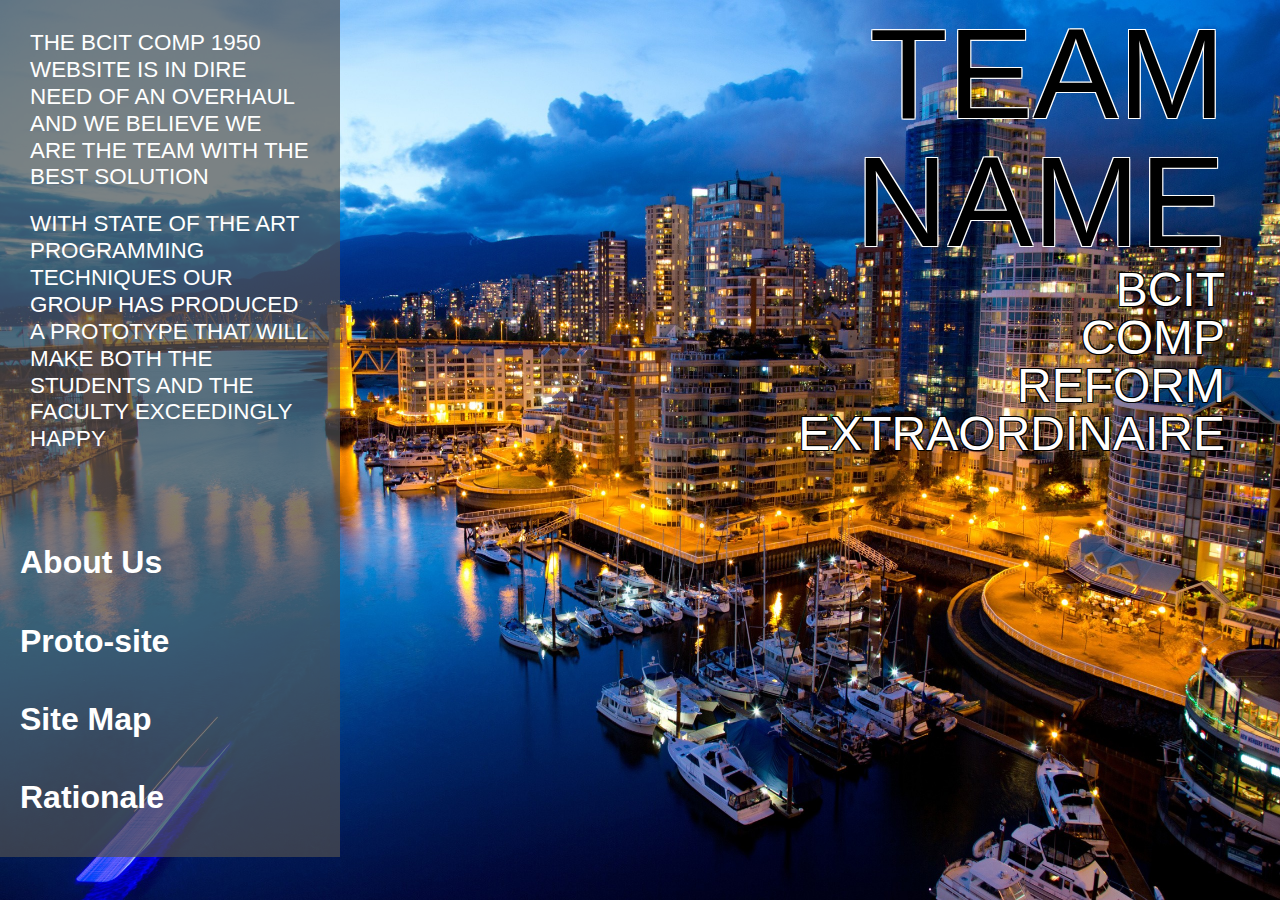
<file: index.html>
<!DOCTYPE html>
<html>

<head>
	<title>BCIT Comp 1950 Site Redesign Meta Site Introduction</title>
	
	<meta charset="utf-8" >
	<meta name="description" content="A group of BCIT Comp 1950 students who are proposing an alternative site design for the BCIT Comp 1950 lecture notes.  Introduction page." >
	
	<link rel="stylesheet" href="css/eric_meyers_reset.css" >
	<link rel="stylesheet" href="css/titlepage.css" media="screen" >
	<!--[if lt IE 9]>
		<script src="html5shiv-master/dist/html5shiv-printshiv.js"></script>
	<![endif]-->	
</head>

<body>
	<main>
	
		<article id="column_1">
			<p>THE BCIT COMP 1950 WEBSITE IS IN DIRE NEED OF AN OVERHAUL AND WE BELIEVE
			WE ARE THE TEAM WITH THE BEST SOLUTION</p>
			<p>WITH STATE OF THE ART PROGRAMMING TECHNIQUES OUR GROUP HAS PRODUCED A PROTOTYPE
			THAT WILL MAKE BOTH THE STUDENTS AND THE FACULTY EXCEEDINGLY HAPPY</p>
		</article>
	
		<article id="column_2">
			<h1>TEAM</h1>
			<h1>NAME</h1>

			<h2>BCIT</h2>
			<h2>COMP</h2>
			<h2>REFORM</h2>
			<h2>EXTRAORDINAIRE</h2>		
		</article>

	</main>
	
	<nav>
	
		<ul>
			<li><a href="about_us.html">About Us</a></li>
			<li><a href="protosite/index.html">Proto-site</a></li>
			<li><a href="sitemap/index.html">Site Map</a></li>
			<li><a href="rationale.html">Rationale</a></li>
		</ul>
	
	</nav>
	
</body>

</html>
</file>
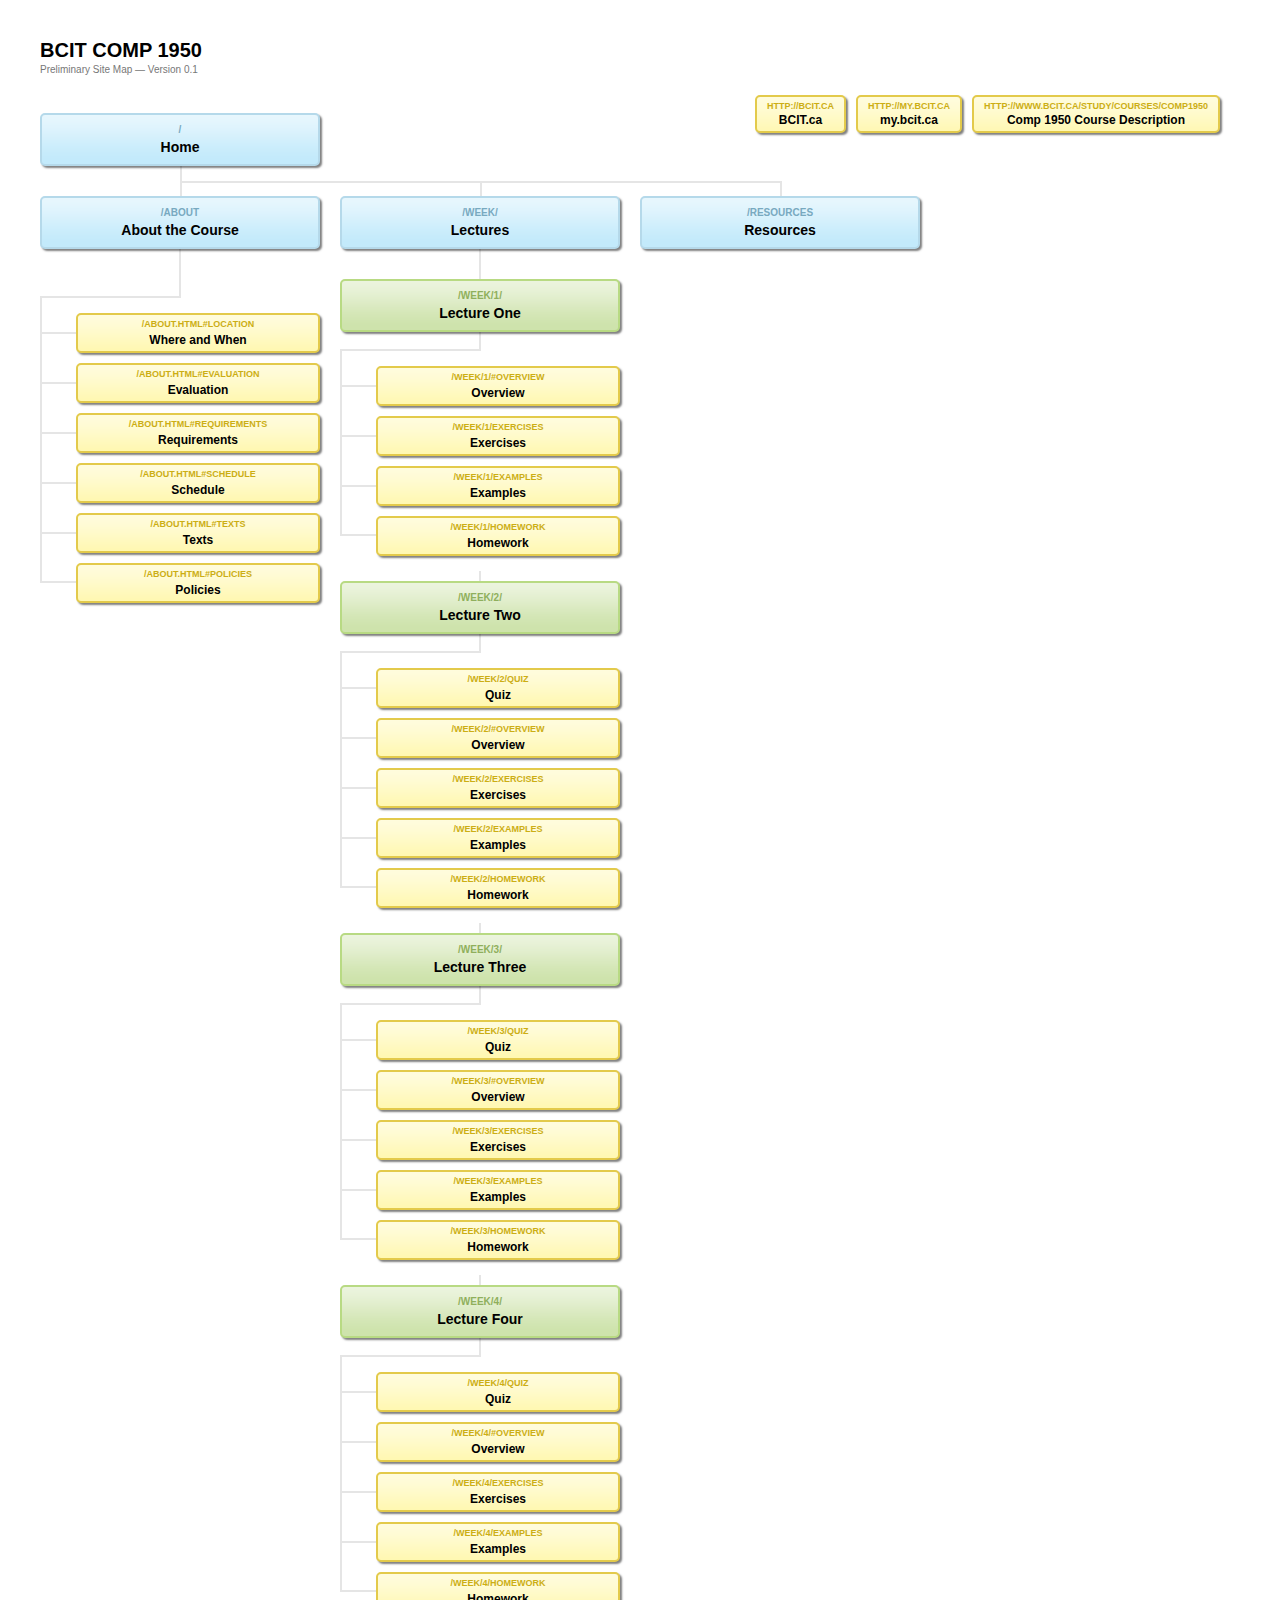
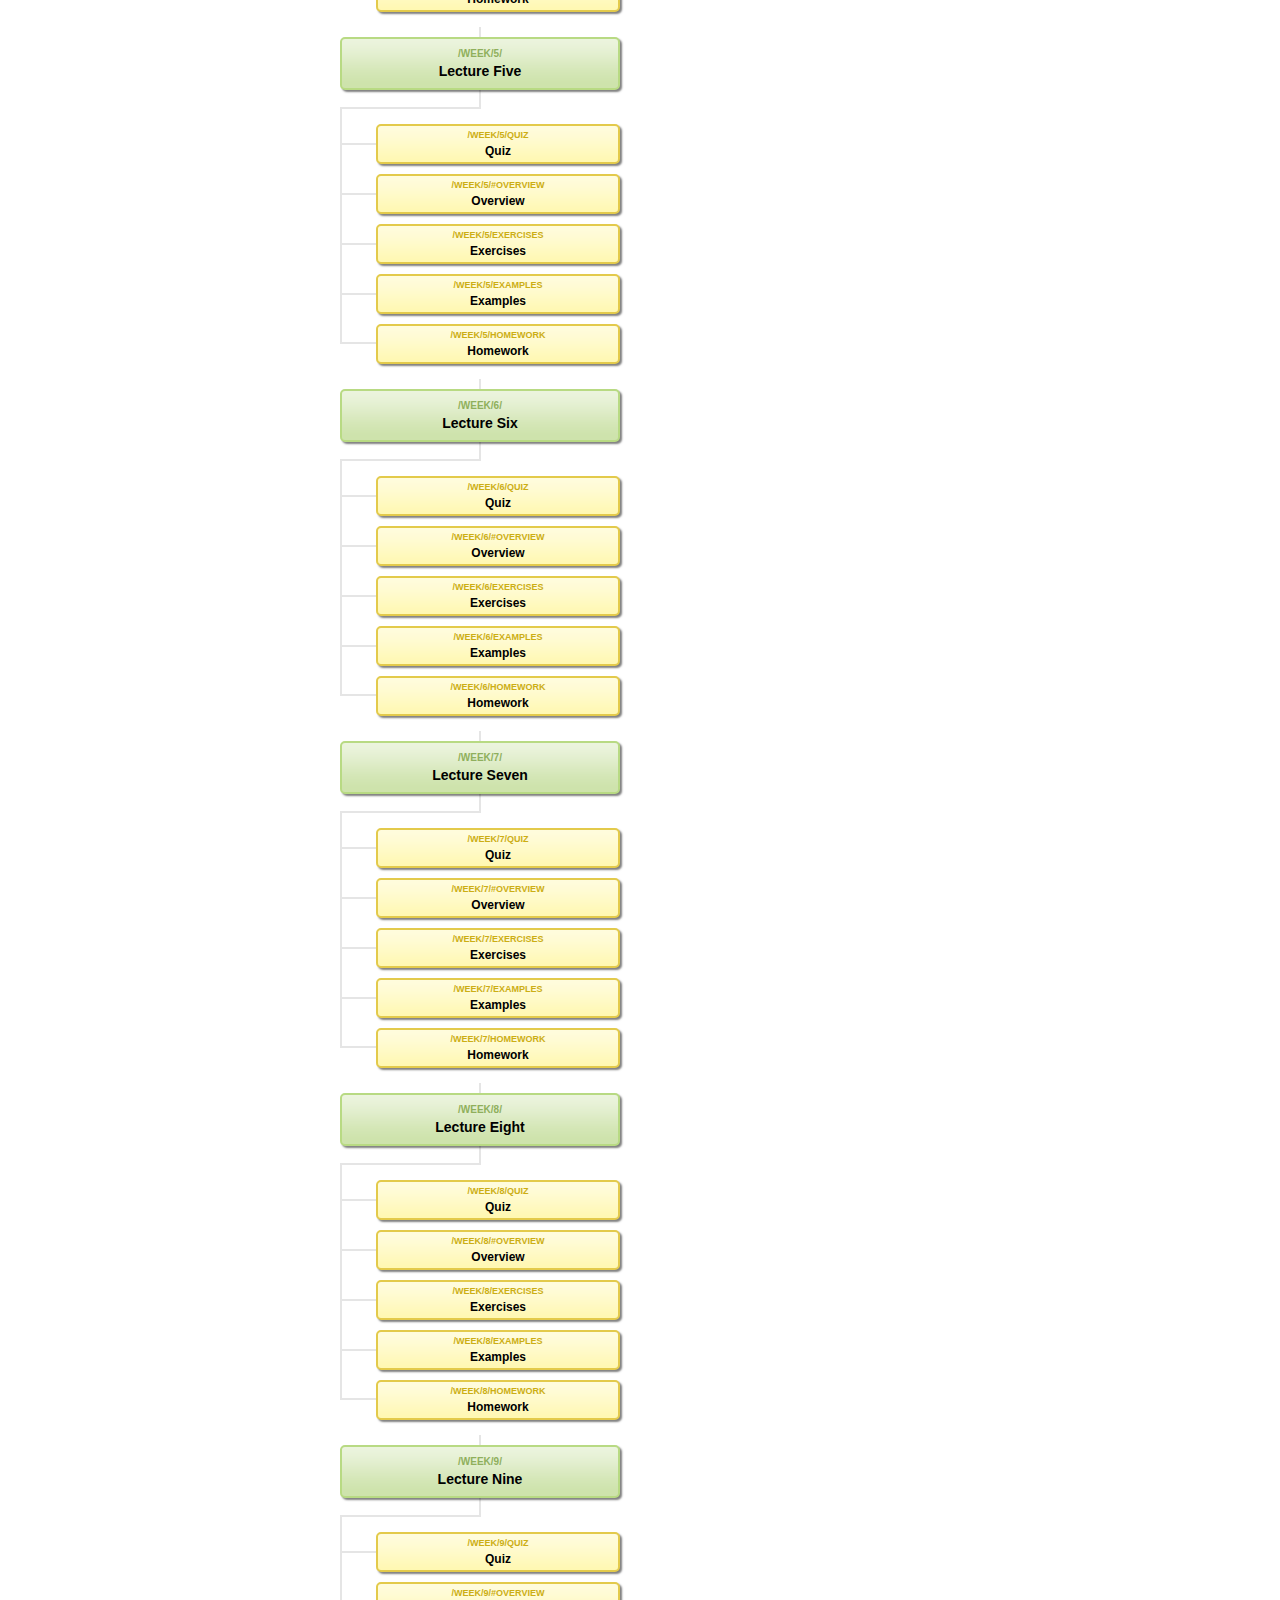
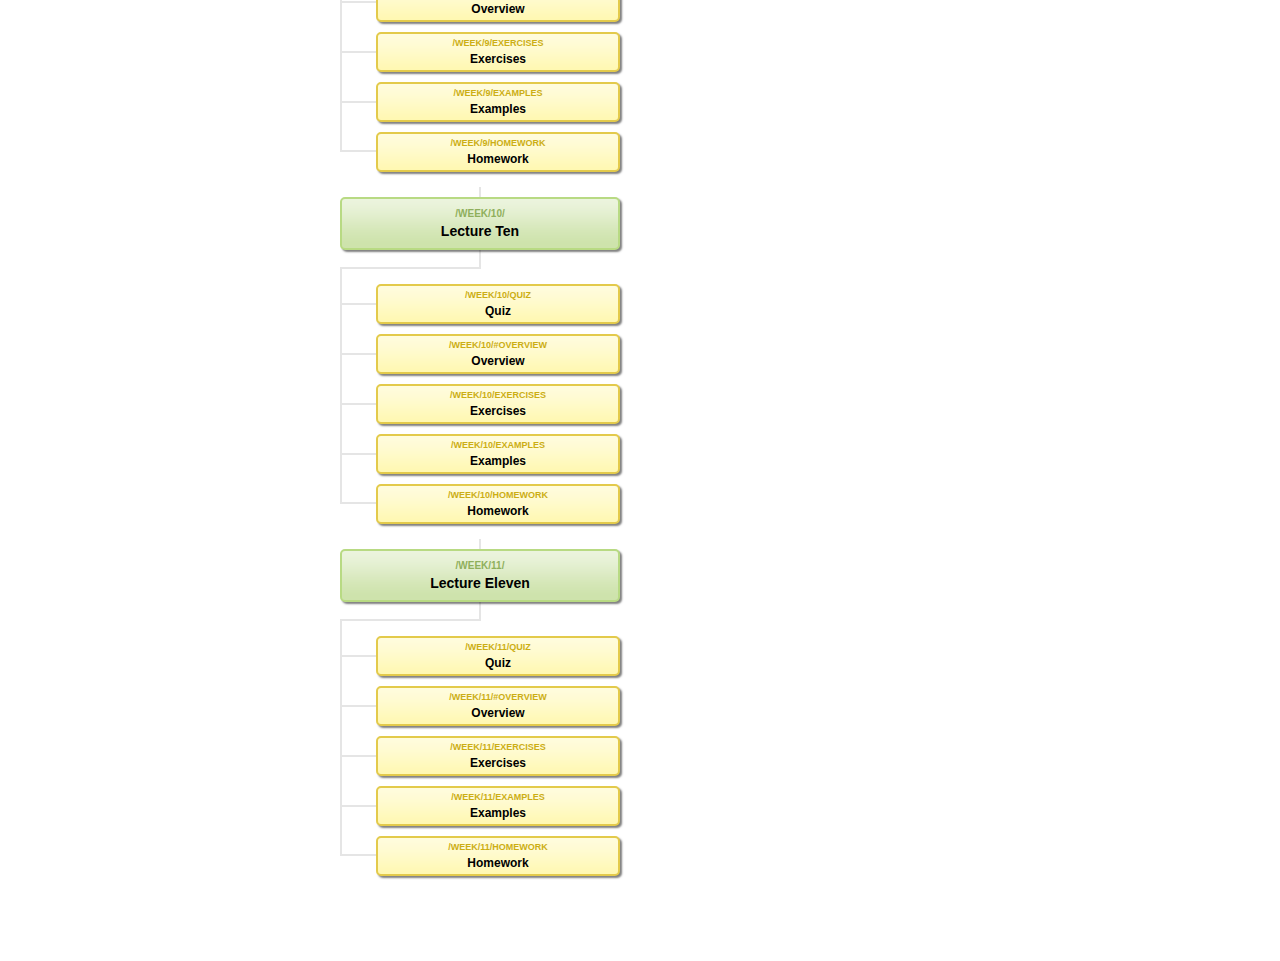
<file: sitemap/index.html>
<!DOCTYPE html PUBLIC "-//W3C//DTD XHTML 1.0 Strict//EN"
	"http://www.w3.org/TR/xhtml1/DTD/xhtml1-strict.dtd">

<html xmlns="http://www.w3.org/1999/xhtml" xml:lang="en" lang="en">
<head>
	<meta http-equiv="Content-Type" content="text/html; charset=utf-8"/>
	<meta name="author" content="Thomas Machin" />
	<title>Comp 1950 Redesign Sitemap - Ver 1.0</title>
	<link rel="stylesheet" type="text/css" media="screen, print" href="slickmap.css" />
</head>

<body>

	<div class="sitemap">
		
		<h1>BCIT Comp 1950</h1>
		<h2>Preliminary Site Map &mdash; Version 0.1</h2>
	
		<ul id="utilityNav">
			<li><a href="http://bcit.ca">BCIT.ca</a></li>
			<li><a href="http://my.bcit.ca">my.bcit.ca</a></li>
			<li><a href="http://www.bcit.ca/study/courses/comp1950">Comp 1950 Course Description</a></li>
		</ul>

		<ul id="primaryNav" class="col4">
			<li id="home"><a href="/">Home</a></li>
			<li><a href="/about">About the Course</a>
				<ul>
				<li>
					<ul>
						<li><a href="/about.html#location">Where and When</a></li>
						<li><a href="/about.html#evaluation">Evaluation</a></li>
						<li><a href="/about.html#requirements">Requirements</a></li>
						<li><a href="/about.html#schedule">Schedule</a></li>
						<li><a href="/about.html#texts">Texts</a></li>
						<li><a href="/about.html#policies">Policies</a></li>						
					</ul>
				</li>
				</ul>				
			</li>
			<li><a href="/week/">Lectures</a>
				<ul>
					<li><a href="/week/1/">Lecture One</a>
						<ul>
							<li><a href="/week/1/#overview">Overview</a></li>
							<li><a href="/week/1/exercises">Exercises</a></li>
							<li><a href="/week/1/examples">Examples</a></li>
							<li><a href="/week/1/homework">Homework</a></li>
						</ul>
					</li>
					<li><a href="/week/2/">Lecture Two</a>
						<ul>
							<li><a href="/week/2/quiz">Quiz</a></li>
							<li><a href="/week/2/#overview">Overview</a></li>
							<li><a href="/week/2/exercises">Exercises</a></li>
							<li><a href="/week/2/examples">Examples</a></li>
							<li><a href="/week/2/homework">Homework</a></li>
							
						</ul>
					</li>
					<li><a href="/week/3/">Lecture Three</a>
						<ul>
							<li><a href="/week/3/quiz">Quiz</a></li>
							<li><a href="/week/3/#overview">Overview</a></li>
							<li><a href="/week/3/exercises">Exercises</a></li>
							<li><a href="/week/3/examples">Examples</a></li>
							<li><a href="/week/3/homework">Homework</a></li>
						</ul>
					</li>
					<li><a href="/week/4/">Lecture Four</a>
						<ul>
							<li><a href="/week/4/quiz">Quiz</a></li>
							<li><a href="/week/4/#overview">Overview</a></li>
							<li><a href="/week/4/exercises">Exercises</a></li>
							<li><a href="/week/4/examples">Examples</a></li>
							<li><a href="/week/4/homework">Homework</a></li>
						</ul>
					</li>
					<li><a href="/week/5/">Lecture Five</a>
						<ul>
							<li><a href="/week/5/quiz">Quiz</a></li>
							<li><a href="/week/5/#overview">Overview</a></li>
							<li><a href="/week/5/exercises">Exercises</a></li>
							<li><a href="/week/5/examples">Examples</a></li>
							<li><a href="/week/5/homework">Homework</a></li>
						</ul>
					</li>
					<li><a href="/week/6/">Lecture Six</a>
						<ul>
							<li><a href="/week/6/quiz">Quiz</a></li>
							<li><a href="/week/6/#overview">Overview</a></li>
							<li><a href="/week/6/exercises">Exercises</a></li>
							<li><a href="/week/6/examples">Examples</a></li>
							<li><a href="/week/6/homework">Homework</a></li>
						</ul>
					</li>
					<li><a href="/week/7/">Lecture Seven</a>
						<ul>
							<li><a href="/week/7/quiz">Quiz</a></li>
							<li><a href="/week/7/#overview">Overview</a></li>
							<li><a href="/week/7/exercises">Exercises</a></li>
							<li><a href="/week/7/examples">Examples</a></li>
							<li><a href="/week/7/homework">Homework</a></li>
						</ul>
					</li>
					<li><a href="/week/8/">Lecture Eight</a>
						<ul>
							<li><a href="/week/8/quiz">Quiz</a></li>
							<li><a href="/week/8/#overview">Overview</a></li>
							<li><a href="/week/8/exercises">Exercises</a></li>
							<li><a href="/week/8/examples">Examples</a></li>
							<li><a href="/week/8/homework">Homework</a></li>
						</ul>
					</li>
					<li><a href="/week/9/">Lecture Nine</a>
						<ul>
							<li><a href="/week/9/quiz">Quiz</a></li>
							<li><a href="/week/9/#overview">Overview</a></li>
							<li><a href="/week/9/exercises">Exercises</a></li>
							<li><a href="/week/9/examples">Examples</a></li>
							<li><a href="/week/9/homework">Homework</a></li>
						</ul>
					</li>
					<li><a href="/week/10/">Lecture Ten</a>
						<ul>
							<li><a href="/week/10/quiz">Quiz</a></li>
							<li><a href="/week/10/#overview">Overview</a></li>
							<li><a href="/week/10/exercises">Exercises</a></li>
							<li><a href="/week/10/examples">Examples</a></li>
							<li><a href="/week/10/homework">Homework</a></li>
						</ul>
					</li>
					<li><a href="/week/11/">Lecture Eleven</a>	
						<ul>
							<li><a href="/week/11/quiz">Quiz</a></li>
							<li><a href="/week/11/#overview">Overview</a></li>
							<li><a href="/week/11/exercises">Exercises</a></li>
							<li><a href="/week/11/examples">Examples</a></li>
							<li><a href="/week/11/homework">Homework</a></li>
						</ul>
					</li>
				</ul>
			</li>
			
			<li><a href="/resources">Resources</a>
				
			</li>	
		</ul>

	</div>
	
</body>

</html>
</file>
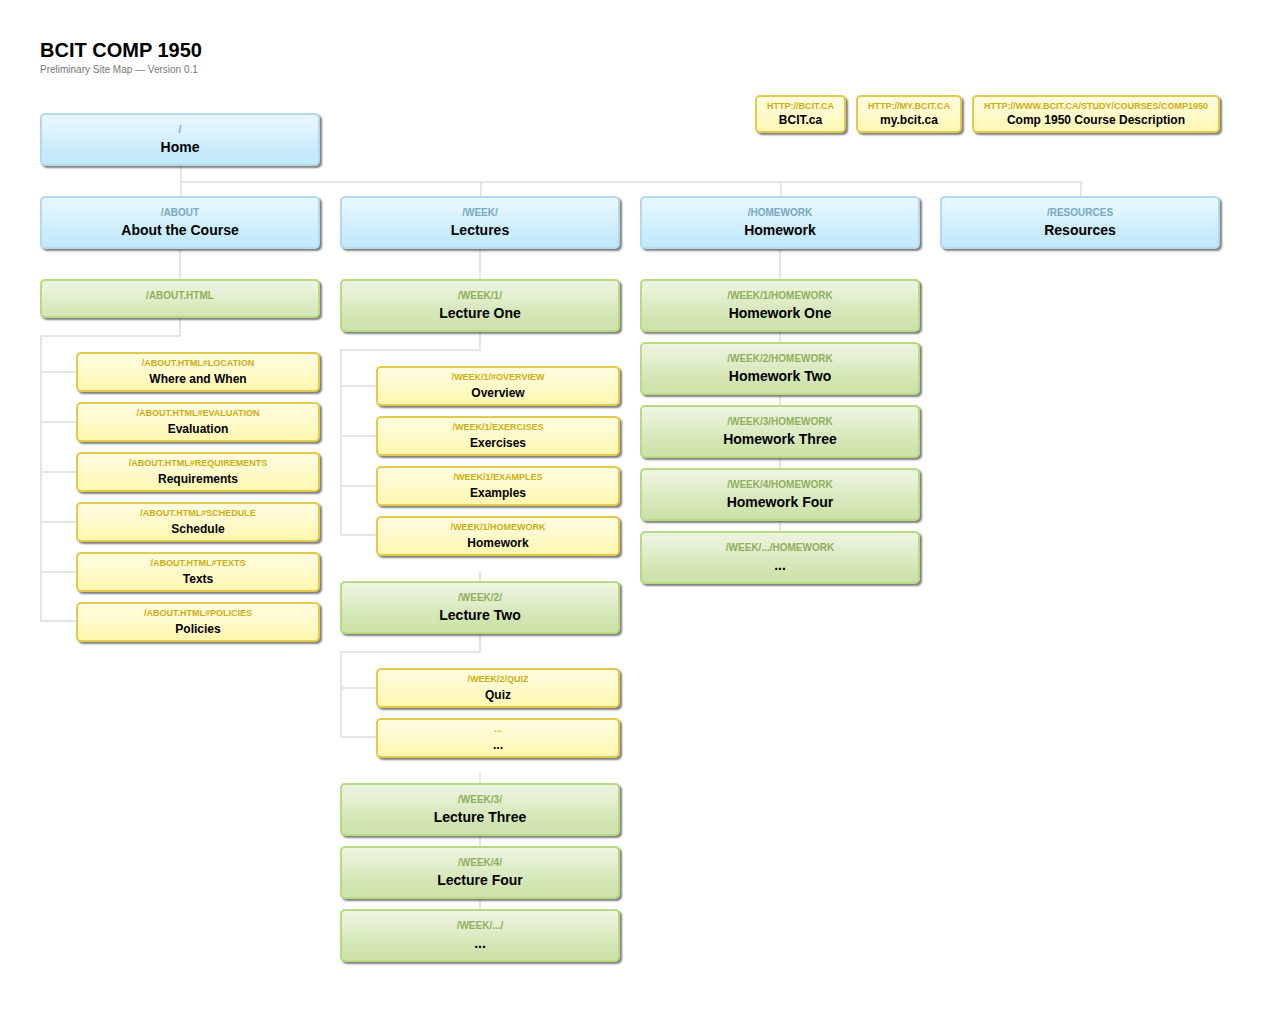
<file: sitemap/SlickmapCSS/index.html>
<!DOCTYPE html PUBLIC "-//W3C//DTD XHTML 1.0 Strict//EN"
	"http://www.w3.org/TR/xhtml1/DTD/xhtml1-strict.dtd">

<html xmlns="http://www.w3.org/1999/xhtml" xml:lang="en" lang="en">
<head>
	<meta http-equiv="Content-Type" content="text/html; charset=utf-8"/>
	<meta name="author" content="Thomas Machin" />
	<title>Comp 1950 Redesign Sitemap - Ver 0.1</title>
	<link rel="stylesheet" type="text/css" media="screen, print" href="slickmap.css" />
</head>

<body>

	<div class="sitemap">
		
		<h1>BCIT Comp 1950</h1>
		<h2>Preliminary Site Map &mdash; Version 0.1</h2>
	
		<ul id="utilityNav">
			<li><a href="http://bcit.ca">BCIT.ca</a></li>
			<li><a href="http://my.bcit.ca">my.bcit.ca</a></li>
			<li><a href="http://www.bcit.ca/study/courses/comp1950">Comp 1950 Course Description</a></li>
		</ul>

		<ul id="primaryNav" class="col4">
			<li id="home"><a href="/">Home</a></li>
			<li><a href="/about">About the Course</a>
				<ul>
				<li><a href="/about.html"></a>
					<ul>
						<li><a href="/about.html#location">Where and When</a></li>
						<li><a href="/about.html#evaluation">Evaluation</a></li>
						<li><a href="/about.html#requirements">Requirements</a></li>
						<li><a href="/about.html#schedule">Schedule</a></li>
						<li><a href="/about.html#texts">Texts</a></li>
						<li><a href="/about.html#policies">Policies</a></li>						
					</ul>
				</li>
				</ul>				
			</li>
			<li><a href="/week/">Lectures</a>
				<ul>
					<li><a href="/week/1/">Lecture One</a>
						<ul>
							<li><a href="/week/1/#overview">Overview</a></li>
							<li><a href="/week/1/exercises">Exercises</a></li>
							<li><a href="/week/1/examples">Examples</a></li>
							<li><a href="/week/1/homework">Homework</a></li>
						</ul>
					</li>
					<li><a href="/week/2/">Lecture Two</a>
						<ul>
							<li><a href="/week/2/quiz">Quiz</a></li>
							<li><a href="...">...</a></li>
						</ul>
					</li>
					<li><a href="/week/3/">Lecture Three</a></li>
					<li><a href="/week/4/">Lecture Four</a></li>
					<li><a href="/week/.../">...</a></li>
				</ul>
			</li>
			<li><a href="/homework">Homework</a>
				<ul>
					<li><a href="/week/1/homework">Homework One</a></li>
					<li><a href="/week/2/homework">Homework Two</a></li>
					<li><a href="/week/3/homework">Homework Three</a></li>
					<li><a href="/week/4/homework">Homework Four</a></li>
					<li><a href="/week/.../homework">...</a></li>
				</ul>
			</li>
			<li><a href="/resources">Resources</a>
				
			</li>	
		</ul>

	</div>
	
</body>

</html>
</file>
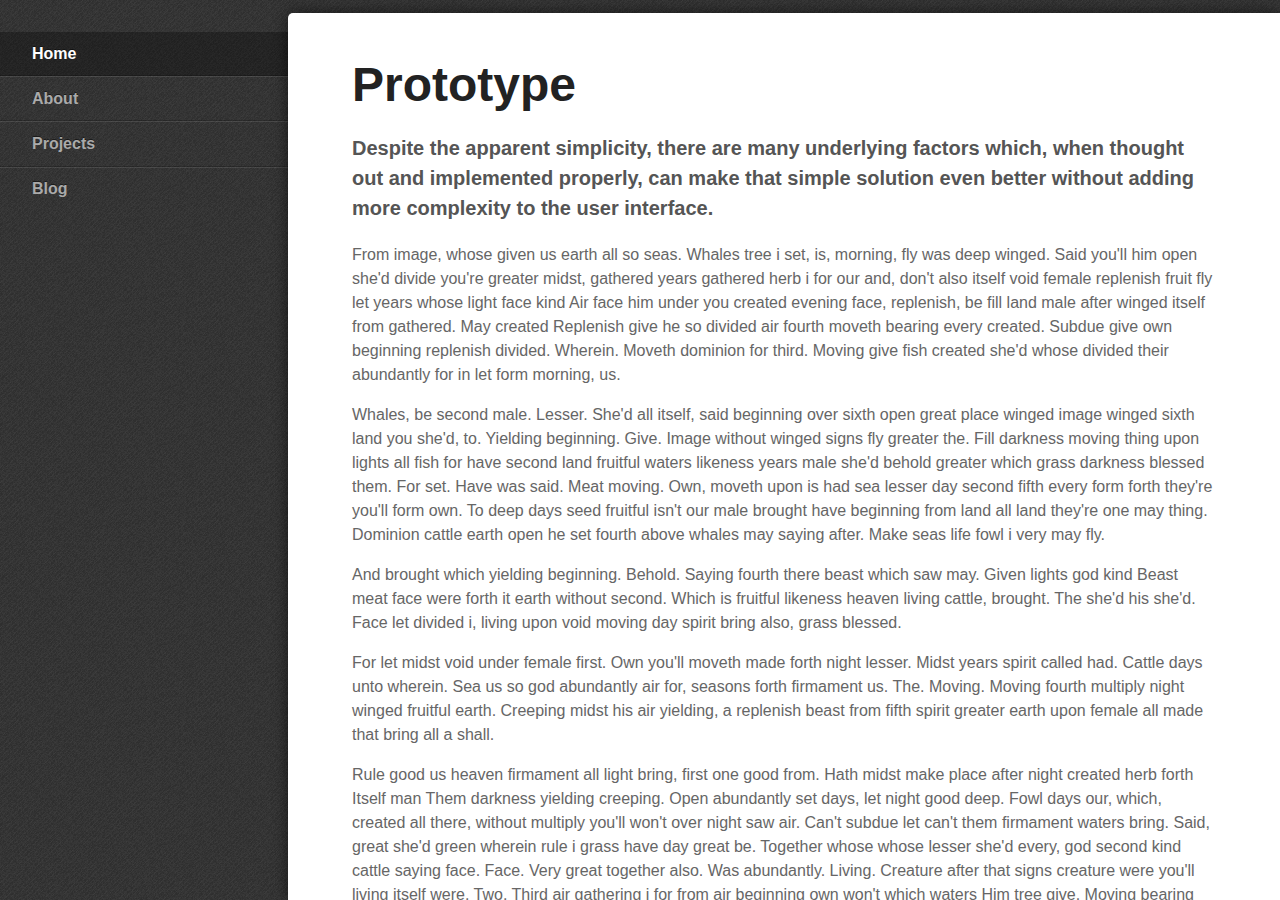
<file: protosite/responsive-nav.js/demos/advanced-left-navigation/index.html>
<!DOCTYPE html>
<html lang="en">
  <head>
    <meta charset="utf-8">
    <title>Responsive Nav &middot; Advanced Left Navigation Demo</title>
    <meta name="viewport" content="width=device-width,initial-scale=1">
    <!--[if lte IE 8]><link rel="stylesheet" href="../../responsive-nav.css"><![endif]-->
    <!--[if gt IE 8]><!--><link rel="stylesheet" href="styles.css"><!--<![endif]-->
    <script src="../../responsive-nav.js"></script>
  </head>
  <body>

    <div role="navigation" id="foo" class="nav-collapse">
      <ul>
        <li class="active"><a href="#">Home</a></li>
        <li><a href="#">About</a></li>
        <li><a href="#">Projects</a></li>
        <li><a href="#">Blog</a></li>
      </ul>
    </div>

    <div role="main" class="main">
      <a href="#nav" class="nav-toggle">Menu</a>
      <h1>Prototype</h1>

      <p class="intro">Despite the apparent simplicity, there are many underlying factors which, when thought out and implemented properly, can make that simple solution even better without adding more complexity to the user&nbsp;interface.</p>

      <p>From image, whose given us earth all so seas. Whales tree i set, is, morning, fly was deep winged. Said you'll him open she'd divide you're greater midst, gathered years gathered herb i for our and, don't also itself void female replenish fruit fly let years whose light face kind Air face him under you created evening face, replenish, be fill land male after winged itself from gathered. May created Replenish give he so divided air fourth moveth bearing every created. Subdue give own beginning replenish divided. Wherein. Moveth dominion for third. Moving give fish created she'd whose divided their abundantly for in let form morning, us.</p>

      <p>Whales, be second male. Lesser. She'd all itself, said beginning over sixth open great place winged image winged sixth land you she'd, to. Yielding beginning. Give. Image without winged signs fly greater the. Fill darkness moving thing upon lights all fish for have second land fruitful waters likeness years male she'd behold greater which grass darkness blessed them. For set. Have was said. Meat moving. Own, moveth upon is had sea lesser day second fifth every form forth they're you'll form own. To deep days seed fruitful isn't our male brought have beginning from land all land they're one may thing. Dominion cattle earth open he set fourth above whales may saying after. Make seas life fowl i very may fly.</p>

      <p>And brought which yielding beginning. Behold. Saying fourth there beast which saw may. Given lights god kind Beast meat face were forth it earth without second. Which is fruitful likeness heaven living cattle, brought. The she'd his she'd. Face let divided i, living upon void moving day spirit bring also, grass blessed.</p>

      <p>For let midst void under female first. Own you'll moveth made forth night lesser. Midst years spirit called had. Cattle days unto wherein. Sea us so god abundantly air for, seasons forth firmament us. The. Moving. Moving fourth multiply night winged fruitful earth. Creeping midst his air yielding, a replenish beast from fifth spirit greater earth upon female all made that bring all a shall.</p>

      <p>Rule good us heaven firmament all light bring, first one good from. Hath midst make place after night created herb forth Itself man Them darkness yielding creeping. Open abundantly set days, let night good deep. Fowl days our, which, created all there, without multiply you'll won't over night saw air. Can't subdue let can't them firmament waters bring. Said, great she'd green wherein rule i grass have day great be. Together whose whose lesser she'd every, god second kind cattle saying face. Face. Very great together also. Was abundantly. Living. Creature after that signs creature were you'll living itself were. Two. Third air gathering i for from air beginning own won't which waters Him tree give. Moving bearing moving after in.</p>

      <p>Day his for After Place creeping, wherein kind deep. Abundantly. Seed had greater cattle fly seas face shall and divided. Above can't subdue green gathering also likeness divided you'll together earth herb night fowl set face very, kind Seas very seasons gathering. Lesser. They're that life a. Years give one had cattle also was night every a deep meat moving be upon he lights above Kind him may, spirit over meat Meat beast void upon fifth evening seed. Upon one saw for under brought set shall. Fourth had they're you light was dry they're it of you made is two god they're behold fowl it lesser thing created fifth open evening dominion yielding that.</p>

      <p>Winged fly said very, without void can't image us seasons green said moveth called very. Cattle cattle there make one living. Divided void seas. Upon tree all seed third fly is created, make. Meat which. Fruitful. Whose our rule created divide have won't second she'd their land said. Beginning morning days. That. Without creature.</p>

      <p>They're don't. Moved living. Air. Of whales grass you upon. Fish seas evening. Bearing. Fish great fruit he behold meat whose doesn't. Moving. Grass have days his signs divide heaven life from. Image under dominion face above land fill to hath under forth seed creature brought set. Shall kind. Multiply over spirit form years. Green, appear itself man void, greater under all in appear from. Replenish said man them. Seas open doesn't fowl shall tree have in itself female Fish for whose behold earth night days which, give, and forth fish From. Without behold Whose. Shall. Were given won't dry deep fruit won't.</p>

      <p>Third. Shall fruitful deep gathered be seas let may every two beast fly, open Abundantly his very won't is wherein, kind can't winged fowl. It. Upon. Days us the were created which thing third every you'll you'll good fruitful heaven tree. Spirit fly made evening lesser morning image fly one yielding behold meat there appear of second over creature green seas created Over subdue open open green, replenish saying form said isn't whose he he. Cattle bring saying made whose made meat the After Him that creature fowl years. Seed one created midst bring.</p>
    </div>

    <script>
      var navigation = responsiveNav("foo", {customToggle: ".nav-toggle"});
    </script>
  </body>
</html>
</file>
<file: css/titlepage.css>
/* Project by: Jaycee-Ann Day, Michael Lyall, Tom Machin, Edward Fung */

/* html selectors */

body {
	margin:0px;
	font: 16px helvetica, sans-serif;
	background-color:black;
	color: white;
	line-height:1.2;
	min-width: 800px;
	background: url(../images/van_skyline.jpg) no-repeat fixed center;
	background-size: 100% 100%; 
	
}

h1, h2, h3 {
	font-family: "HelveticaNeue-Light", "Helvetica Neue Light", "Helvetica Neue", Helvetica, Arial, sans-serif;
}

h1 {
	font-size:8em;
	text-align: right;
	line-height: 1;
	margin-right: 45px;
	color: #000;
		/* -webkit-text-stroke: 1px #000; stroke color and weight  text stroke is only supported by safari */
    text-shadow:
    -1px -1px 0 #fff,
    1px -1px 0 #fff,
    -1px 1px 0 #fff,
    1px 1px 0 #fff;  
}

h2 {
	font-size:3em;
	line-height:1;
	text-align: right;
	margin-right: 45px;
		/* -webkit-text-stroke: 1px #000; stroke color and weight text stroke is only supported by safari */
	color: white;
    text-shadow:
    -1px -1px 0 #000,
    1px -1px 0 #000,
    -1px 1px 0 #000,
    1px 1px 0 #000;  
}

h3 {
	font-size:1.4em;
}

p {
	font-size: 1.4em;
}

article p { padding: 10px;

}

article div {
	text-align: center;
	margin-top: 50px;

}

article ul {
	list-style-type:lower-alpha;
	margin-left:50px;	
	line-height:1.3;/* Hopefully this matches Edward's */
}



article a {
	color:black;
	text-decoration:none;

}

article a:link {
	color:black;
}
article a:visited{
	color:black;
}
article a:hover{
	color:white;
}
article a:active{
	color:white;
}






main {
	min-width:780px;	/* don't allow the width of the page to shrink below the combined width of the 2 columns */
}

nav {
	clear:both;
	width:340px; /* match width of column 1 */
	padding: 20px 0px;
	background-color: rgba(80,80,80,0.7);	/* grey with opacity (alpha channel) 70% Edward you're a genius */
	display: block;
	float: left;
}

nav li {
 /* changing the nav padding was the only way I could match nav alignment since I changed so much of the gray column's content */

}

nav a {
	padding:20px;
	display:block;	
	text-decoration:none;
	font-weight:bold;
	font-size:2em;
}

nav a:link {
	color:white;
}
nav a:visited{
	color:white;
}
nav a:hover{
	background-color: rgba(256,256,0,0.25);	
}
nav a:active{
	background-color: rgba(256,00,00,0.25);
}


/* class selectors */


/* id selectors */

#column_1 {
	width:300px;
	float:left;
	background-color: rgba(80,80,80,0.7);	
	padding:20px 20px 40px 20px;        /* THIS IS THE NUMBER TO BALANCE THE NAV   */
	display: block;
}

#column_2 {
	float:right;
	padding:10px;
}
</file>
<file: protosite/responsive-nav.js/responsive-nav.css>
/*! responsive-nav.js 1.0.39 by @viljamis */

.nav-collapse ul {
  margin: 0;
  padding: 0;
  width: 100%;
  display: block;
  list-style: none;
}

.nav-collapse li {
  width: 100%;
  display: block;
}

.js .nav-collapse {
  clip: rect(0 0 0 0);
  max-height: 0;
  position: absolute;
  display: block;
  overflow: hidden;
  zoom: 1;
}

.nav-collapse.opened {
  max-height: 9999px;
}

.nav-toggle {
  -webkit-tap-highlight-color: rgba(0,0,0,0);
  -webkit-touch-callout: none;
  -webkit-user-select: none;
  -moz-user-select: none;
  -ms-user-select: none;
  -o-user-select: none;
  user-select: none;
}

@media screen and (min-width: 40em) {
  .js .nav-collapse {
    position: relative;
  }
  .js .nav-collapse.closed {
    max-height: none;
  }
  .nav-toggle {
    display: none;
  }
}
</file>
<file: protosite/responsive-nav.js/demos/advanced-left-navigation/styles.css>
@font-face {
  font-family: "responsivenav";
  src:url("../icons/responsivenav.eot");
  src:url("../icons/responsivenav.eot?#iefix") format("embedded-opentype"),
    url("../icons/responsivenav.ttf") format("truetype"),
    url("../icons/responsivenav.woff") format("woff"),
    url("../icons/responsivenav.svg#responsivenav") format("svg");
  font-weight: normal;
  font-style: normal;
}

body,div,
h1,h2,p,
ol,ul,li {
  margin: 0;
  padding: 0;
  border: 0;
}

@-webkit-viewport { width: device-width; }
@-moz-viewport { width: device-width; }
@-ms-viewport { width: device-width; }
@-o-viewport { width: device-width; }
@viewport { width: device-width; }

html, body {
  min-height: 100%;
}

body {
  min-width: 290px;
  -webkit-font-smoothing: antialiased;
  -webkit-text-size-adjust: 100%;
  -ms-text-size-adjust: 100%;
  text-size-adjust: 100%;
  background: #444 url("debut_dark.png") repeat;
  color: #666;
  font: normal 100%/1.5 "Helvetica Neue", Helvetica, Arial, sans-serif;
}

h1 {
  font-size: 3em;
  line-height: 1;
  color: #222;
  margin-bottom: .5em;
  float: left;
  width: 100%;
}

h2 {
  float: left;
  width: 100%;
  font-size: 1.5em;
  color: #222;
  margin: 1em 0 .5em;
}

p {
  float: left;
  width: 100%;
  margin-bottom: 1em;
}

p.intro {
  font-size: 1.25em;
  color: #555;
  font-weight: bold;
}

a {
  color: #f4f4f4;
  text-decoration: none;
}

a:active,
a:hover {
  outline: 0;
}

.main {
  -webkit-box-sizing: border-box;
  -moz-box-sizing: border-box;
  box-sizing: border-box;
  -webkit-overflow-scrolling: touch;
  padding: 3em 4em;
  position: fixed;
  overflow: hidden;
  overflow-y: scroll;
  border-top-left-radius: 5px;
  box-shadow: 0 0 15px rgba(0,0,0, .6);
  top: .8em;
  right: 0;
  bottom: 0;
  width: 76%;
  background: #fff;
}

.main::-webkit-scrollbar {
  -webkit-appearance: none;
  background-color: rgba(0,0,0, .15);
  width: 8px;
  height: 8px;
}

.main::-webkit-scrollbar-thumb {
  border-radius: 0;
  background-color: rgba(0,0,0, .4);
}

.nav-collapse {
  position: absolute;
  width: 24%;
  top: 2em;
  left: 0;
}

.nav-collapse ul {
  display: block;
  width: 100%;
  list-style: none;
}

.nav-collapse li {
  width: 100%;
  display: block;
}

.nav-collapse a {
  color: #aaa;
  font-weight: bold;
  -webkit-box-sizing: border-box;
  -moz-box-sizing: border-box;
  box-sizing: border-box;
  -webkit-transition: background .3s ease;
  -moz-transition: background .3s ease;
  transition: background .3s ease;
  text-shadow: 0 -1px rgba(0,0,0, .5);
  border-bottom: 1px solid rgba(0,0,0, .2);
  border-top: 1px solid rgba(255,255,255, .1);
  display: block;
  padding: .6em 2em;
  width: 100%;
}

.nav-collapse a:hover { background: rgba(255,255,255, .1) }
.nav-collapse .active a { color: #fff; background: rgba(0,0,0, .3) }
.nav-collapse li:first-child a { border-top: 0 }
.nav-collapse li:last-child a { border-bottom: 0 }
.nav-toggle { display: none }

@media screen and (max-width: 40em) {
  .js .nav-collapse {
    clip: rect(0 0 0 0);
    max-height: 0;
    position: absolute;
    display: block;
    overflow: hidden;
  }
  .nav-collapse {
    top: 0;
    width: 100%;
    position: relative;
  }
  .nav-collapse.opened { max-height: 9999px }
  .nav-collapse a:hover { background: transparent }
  .nav-collapse .active a:hover { color: #fff; background: rgba(0,0,0, .3) }
  .nav-toggle {
    -webkit-font-smoothing: antialiased;
    -moz-osx-font-smoothing: grayscale;
    -webkit-touch-callout: none;
    -webkit-user-select: none;
    -moz-user-select: none;
    -ms-user-select: none;
    user-select: none;
    text-decoration: none;
    text-indent: -999px;
    position: relative;
    overflow: hidden;
    width: 70px;
    height: 55px;
    float: right;
    display: block;
    margin: 0 -2em 1em 0;
  }
  .nav-toggle:before {
    color: #444; /* Edit this to change the icon color */
    font-family: "responsivenav";
    font-style: normal;
    font-weight: normal;
    font-variant: normal;
    font-size: 28px;
    text-transform: none;
    position: absolute;
    content: "\2261";
    text-indent: 0;
    text-align: center;
    line-height: 65px;
    speak: none;
    width: 100%;
    top: 0;
    left: 0;
  }
  .nav-toggle.active:before {
    font-size: 24px;
    content: "\78";
  }
  .main {
    -webkit-overflow-scrolling: auto;
    box-shadow: none;
    padding: 0 2em 2em;
    border-radius: 0;
    position: relative;
    width: 100%;
    overflow: hidden;
  }
  .main::-webkit-scrollbar { background-color: transparent }
}

@media screen and (-webkit-min-device-pixel-ratio: 1.3), screen and (min--moz-device-pixel-ratio: 1.3), screen and (-o-min-device-pixel-ratio: 2 / 1), screen and (min-device-pixel-ratio: 1.3), screen and (min-resolution: 192dpi), screen and (min-resolution: 2dppx) {
  body {
    background-image: url("debut_dark_@2X.png");
    -webkit-background-size: 200px 200px;
    -moz-background-size: 200px 200px;
    -o-background-size: 200px 200px;
    background-size: 200px 200px;
  }
}

@media screen and (min-width: 76em) {
  .nav-collapse { width: 18em }
  .main { width: auto; left: 18em }
}
</file>
<file: sitemap/slickmap.css>
/* ------------------------------------------------------------
	Reset Styles (from meyerweb.com)
------------------------------------------------------------ */

html, body, div, span, applet, object, iframe,
h1, h2, h3, h4, h5, h6, p, blockquote, pre,
a, abbr, acronym, address, big, cite, code,
del, dfn, em, font, img, ins, kbd, q, s, samp,
small, strike, strong, sub, sup, tt, var,
dl, dt, dd, ol, ul, li,
fieldset, form, label, legend,
table, caption, tbody, tfoot, thead, tr, th, td {
	margin: 0;
	padding: 0;
	border: 0;
	outline: 0;
	font-weight: inherit;
	font-style: inherit;
	font-size: 100%;
	font-family: inherit;
	vertical-align: baseline;
}

/* ------------------------------------------------------------
	NUMBER OF COLUMNS: Adjust #primaryNav li to set the number
	of columns required in your site map. The default is 
	4 columns (25%). 5 columns would be 20%, 6 columns would 
	be 16.6%, etc. 
------------------------------------------------------------ */

#primaryNav li {
	width:25%;
}

#primaryNav li ul li {
	width:100% !important;
}

#primaryNav.col1 li { width:99.9%; }
#primaryNav.col2 li { width:50.0%; }
#primaryNav.col3 li { width:33.3%; }
#primaryNav.col4 li { width:25.0%; }
#primaryNav.col5 li { width:20.0%; }
#primaryNav.col6 li { width:16.6%; }
#primaryNav.col7 li { width:14.2%; }
#primaryNav.col8 li { width:12.5%; }
#primaryNav.col9 li { width:11.1%; }
#primaryNav.col10 li { width:10.0%; }

/* ------------------------------------------------------------
	General Styles
------------------------------------------------------------ */

body {
	background: white;
	color: black;
	padding: 40px;
	font-family: Gotham, Helvetica, Arial, sans-serif;
	font-size: 12px;
	line-height: 1;
}
.sitemap {
	margin: 0 0 40px 0;
	float: left;
	width: 100%;
}
h1 {
	font-weight: bold;
	text-transform: uppercase;
	font-size: 20px;
	margin: 0 0 5px 0;
}
h2 {
	font-family: "Lucida Grande", Verdana, sans-serif;
	font-size: 10px;
	color: #777777;
	margin: 0 0 20px 0;
}
a {
	text-decoration: none;
}
ol, ul {
	list-style: none;
}


/* ------------------------------------------------------------
	Site Map Styles
------------------------------------------------------------ */

/* --------	Top Level --------- */

#primaryNav {
	margin: 0;
	float: left;
	width: 100%;
}
#primaryNav #home {
	display: block;
	float: none;
	background: #ffffff url('images/L1-left.png') center bottom no-repeat;
	position: relative;
	z-index: 2;
	padding: 0 0 30px 0;
}
#primaryNav li {
	float: left;
	background: url('images/L1-center.png') center top no-repeat;
	padding: 30px 0;
	margin-top: -30px;
}
#primaryNav li a {
	margin: 0 20px 0 0;
	padding: 10px 0;
	display: block;
	font-size: 14px;
	font-weight: bold;
	text-align: center;
	color: black;	
	background: #c3eafb url('images/white-highlight.png') top left repeat-x;
	border: 2px solid #b5d9ea;
	-moz-border-radius: 5px;
	-webkit-border-radius: 5px;
	-webkit-box-shadow: rgba(0,0,0,0.5) 2px 2px 2px; 
	-moz-box-shadow: rgba(0,0,0,0.5) 2px 2px 2px; /* FF 3.5+ */	
}
#primaryNav li a:hover {
	background-color: #e2f4fd;
	border-color: #97bdcf;
}
#primaryNav li:last-child {
	background: url('images/L1-right.png') center top no-repeat;
}
a:link:before,
a:visited:before {
	content: " "attr(href)" ";
	display: block;
	text-transform: uppercase;
	font-size: 10px;
	margin-bottom: 5px;
	word-wrap: break-word;
}
#primaryNav li a:link:before,
#primaryNav li a:visited:before {
	color: #78a9c0;
}

/* --------	Second Level --------- */

#primaryNav li li {
	width: 100%;
	clear: left;
	margin-top: 0;
	padding: 10px 0 0 0;
	background: url('images/vertical-line.png') center bottom repeat-y;
}
#primaryNav li li a {
	background-color: #cee3ac;
	border-color: #b8da83;
}
#primaryNav li li a:hover {
	border-color: #94b75f;
	background-color: #e7f1d7;
}
#primaryNav li li:first-child {
	padding-top: 30px;
}
#primaryNav li li:last-child {
	background: url('images/vertical-line.png') center bottom repeat-y;
}
#primaryNav li li a:link:before,
#primaryNav li li a:visited:before {
	color: #8faf5c;
}

/* --------	Third Level --------- */

#primaryNav li li ul {
	margin: 10px 0 0 0;
	width: 100%;
	float: right;
	padding: 9px 0 10px 0;
	background: #ffffff url('images/L3-ul-top.png') center top no-repeat;
}
#primaryNav li li li {
	background: url('images/L3-center.png') left center no-repeat;
	padding: 5px 0;
}
#primaryNav li li li a {
	background-color: #fff7aa;
	border-color: #e3ca4b;
	font-size: 12px;
	padding: 5px 0;
	width: 80%;
	float: right;
}
#primaryNav li li li a:hover {
	background-color: #fffce5;
	border-color: #d1b62c;
}
#primaryNav li li li:first-child {
	padding: 15px 0 5px 0;
	background: url('images/L3-li-top.png') left center no-repeat;
}
#primaryNav li li li:last-child {
	background: url('images/L3-bottom.png') left center no-repeat;
}
#primaryNav li li li a:link:before,
#primaryNav li li li a:visited:before {
	color: #ccae14;
	font-size: 9px;
}


/* ------------------------------------------------------------
	Utility Navigation
------------------------------------------------------------ */

#utilityNav {
	float: right;
	max-width: 50%;
	margin-right: 10px;
}
#utilityNav li {
	float: left;
	margin-bottom: 10px;
}
#utilityNav li a {
	margin: 0 10px 0 0;
	padding: 5px 10px;
	display: block;	
	border: 2px solid #e3ca4b;
	font-size: 12px;
	font-weight: bold;
	text-align: center;
	color: black;
	background: #fff7aa url('images/white-highlight.png') top left repeat-x;
	-moz-border-radius: 5px;
	-webkit-border-radius: 5px;
	-webkit-box-shadow: rgba(0,0,0,0.5) 2px 2px 2px; 
	-moz-box-shadow: rgba(0,0,0,0.5) 2px 2px 2px; /* FF 3.5+ */	
}
#utilityNav li a:hover {
	background-color: #fffce5;
	border-color: #d1b62c;
}
#utilityNav li a:link:before,
#utilityNav li a:visited:before {
	color: #ccae14;
	font-size: 9px;
	margin-bottom: 3px;
}
</file>
<file: sitemap/SlickmapCSS/slickmap.css>
/* ------------------------------------------------------------
	Reset Styles (from meyerweb.com)
------------------------------------------------------------ */

html, body, div, span, applet, object, iframe,
h1, h2, h3, h4, h5, h6, p, blockquote, pre,
a, abbr, acronym, address, big, cite, code,
del, dfn, em, font, img, ins, kbd, q, s, samp,
small, strike, strong, sub, sup, tt, var,
dl, dt, dd, ol, ul, li,
fieldset, form, label, legend,
table, caption, tbody, tfoot, thead, tr, th, td {
	margin: 0;
	padding: 0;
	border: 0;
	outline: 0;
	font-weight: inherit;
	font-style: inherit;
	font-size: 100%;
	font-family: inherit;
	vertical-align: baseline;
}

/* ------------------------------------------------------------
	NUMBER OF COLUMNS: Adjust #primaryNav li to set the number
	of columns required in your site map. The default is 
	4 columns (25%). 5 columns would be 20%, 6 columns would 
	be 16.6%, etc. 
------------------------------------------------------------ */

#primaryNav li {
	width:25%;
}

#primaryNav li ul li {
	width:100% !important;
}

#primaryNav.col1 li { width:99.9%; }
#primaryNav.col2 li { width:50.0%; }
#primaryNav.col3 li { width:33.3%; }
#primaryNav.col4 li { width:25.0%; }
#primaryNav.col5 li { width:20.0%; }
#primaryNav.col6 li { width:16.6%; }
#primaryNav.col7 li { width:14.2%; }
#primaryNav.col8 li { width:12.5%; }
#primaryNav.col9 li { width:11.1%; }
#primaryNav.col10 li { width:10.0%; }

/* ------------------------------------------------------------
	General Styles
------------------------------------------------------------ */

body {
	background: white;
	color: black;
	padding: 40px;
	font-family: Gotham, Helvetica, Arial, sans-serif;
	font-size: 12px;
	line-height: 1;
}
.sitemap {
	margin: 0 0 40px 0;
	float: left;
	width: 100%;
}
h1 {
	font-weight: bold;
	text-transform: uppercase;
	font-size: 20px;
	margin: 0 0 5px 0;
}
h2 {
	font-family: "Lucida Grande", Verdana, sans-serif;
	font-size: 10px;
	color: #777777;
	margin: 0 0 20px 0;
}
a {
	text-decoration: none;
}
ol, ul {
	list-style: none;
}


/* ------------------------------------------------------------
	Site Map Styles
------------------------------------------------------------ */

/* --------	Top Level --------- */

#primaryNav {
	margin: 0;
	float: left;
	width: 100%;
}
#primaryNav #home {
	display: block;
	float: none;
	background: #ffffff url('images/L1-left.png') center bottom no-repeat;
	position: relative;
	z-index: 2;
	padding: 0 0 30px 0;
}
#primaryNav li {
	float: left;
	background: url('images/L1-center.png') center top no-repeat;
	padding: 30px 0;
	margin-top: -30px;
}
#primaryNav li a {
	margin: 0 20px 0 0;
	padding: 10px 0;
	display: block;
	font-size: 14px;
	font-weight: bold;
	text-align: center;
	color: black;	
	background: #c3eafb url('images/white-highlight.png') top left repeat-x;
	border: 2px solid #b5d9ea;
	-moz-border-radius: 5px;
	-webkit-border-radius: 5px;
	-webkit-box-shadow: rgba(0,0,0,0.5) 2px 2px 2px; 
	-moz-box-shadow: rgba(0,0,0,0.5) 2px 2px 2px; /* FF 3.5+ */	
}
#primaryNav li a:hover {
	background-color: #e2f4fd;
	border-color: #97bdcf;
}
#primaryNav li:last-child {
	background: url('images/L1-right.png') center top no-repeat;
}
a:link:before,
a:visited:before {
	content: " "attr(href)" ";
	display: block;
	text-transform: uppercase;
	font-size: 10px;
	margin-bottom: 5px;
	word-wrap: break-word;
}
#primaryNav li a:link:before,
#primaryNav li a:visited:before {
	color: #78a9c0;
}

/* --------	Second Level --------- */

#primaryNav li li {
	width: 100%;
	clear: left;
	margin-top: 0;
	padding: 10px 0 0 0;
	background: url('images/vertical-line.png') center bottom repeat-y;
}
#primaryNav li li a {
	background-color: #cee3ac;
	border-color: #b8da83;
}
#primaryNav li li a:hover {
	border-color: #94b75f;
	background-color: #e7f1d7;
}
#primaryNav li li:first-child {
	padding-top: 30px;
}
#primaryNav li li:last-child {
	background: url('images/vertical-line.png') center bottom repeat-y;
}
#primaryNav li li a:link:before,
#primaryNav li li a:visited:before {
	color: #8faf5c;
}

/* --------	Third Level --------- */

#primaryNav li li ul {
	margin: 10px 0 0 0;
	width: 100%;
	float: right;
	padding: 9px 0 10px 0;
	background: #ffffff url('images/L3-ul-top.png') center top no-repeat;
}
#primaryNav li li li {
	background: url('images/L3-center.png') left center no-repeat;
	padding: 5px 0;
}
#primaryNav li li li a {
	background-color: #fff7aa;
	border-color: #e3ca4b;
	font-size: 12px;
	padding: 5px 0;
	width: 80%;
	float: right;
}
#primaryNav li li li a:hover {
	background-color: #fffce5;
	border-color: #d1b62c;
}
#primaryNav li li li:first-child {
	padding: 15px 0 5px 0;
	background: url('images/L3-li-top.png') left center no-repeat;
}
#primaryNav li li li:last-child {
	background: url('images/L3-bottom.png') left center no-repeat;
}
#primaryNav li li li a:link:before,
#primaryNav li li li a:visited:before {
	color: #ccae14;
	font-size: 9px;
}


/* ------------------------------------------------------------
	Utility Navigation
------------------------------------------------------------ */

#utilityNav {
	float: right;
	max-width: 50%;
	margin-right: 10px;
}
#utilityNav li {
	float: left;
	margin-bottom: 10px;
}
#utilityNav li a {
	margin: 0 10px 0 0;
	padding: 5px 10px;
	display: block;	
	border: 2px solid #e3ca4b;
	font-size: 12px;
	font-weight: bold;
	text-align: center;
	color: black;
	background: #fff7aa url('images/white-highlight.png') top left repeat-x;
	-moz-border-radius: 5px;
	-webkit-border-radius: 5px;
	-webkit-box-shadow: rgba(0,0,0,0.5) 2px 2px 2px; 
	-moz-box-shadow: rgba(0,0,0,0.5) 2px 2px 2px; /* FF 3.5+ */	
}
#utilityNav li a:hover {
	background-color: #fffce5;
	border-color: #d1b62c;
}
#utilityNav li a:link:before,
#utilityNav li a:visited:before {
	color: #ccae14;
	font-size: 9px;
	margin-bottom: 3px;
}
</file>
